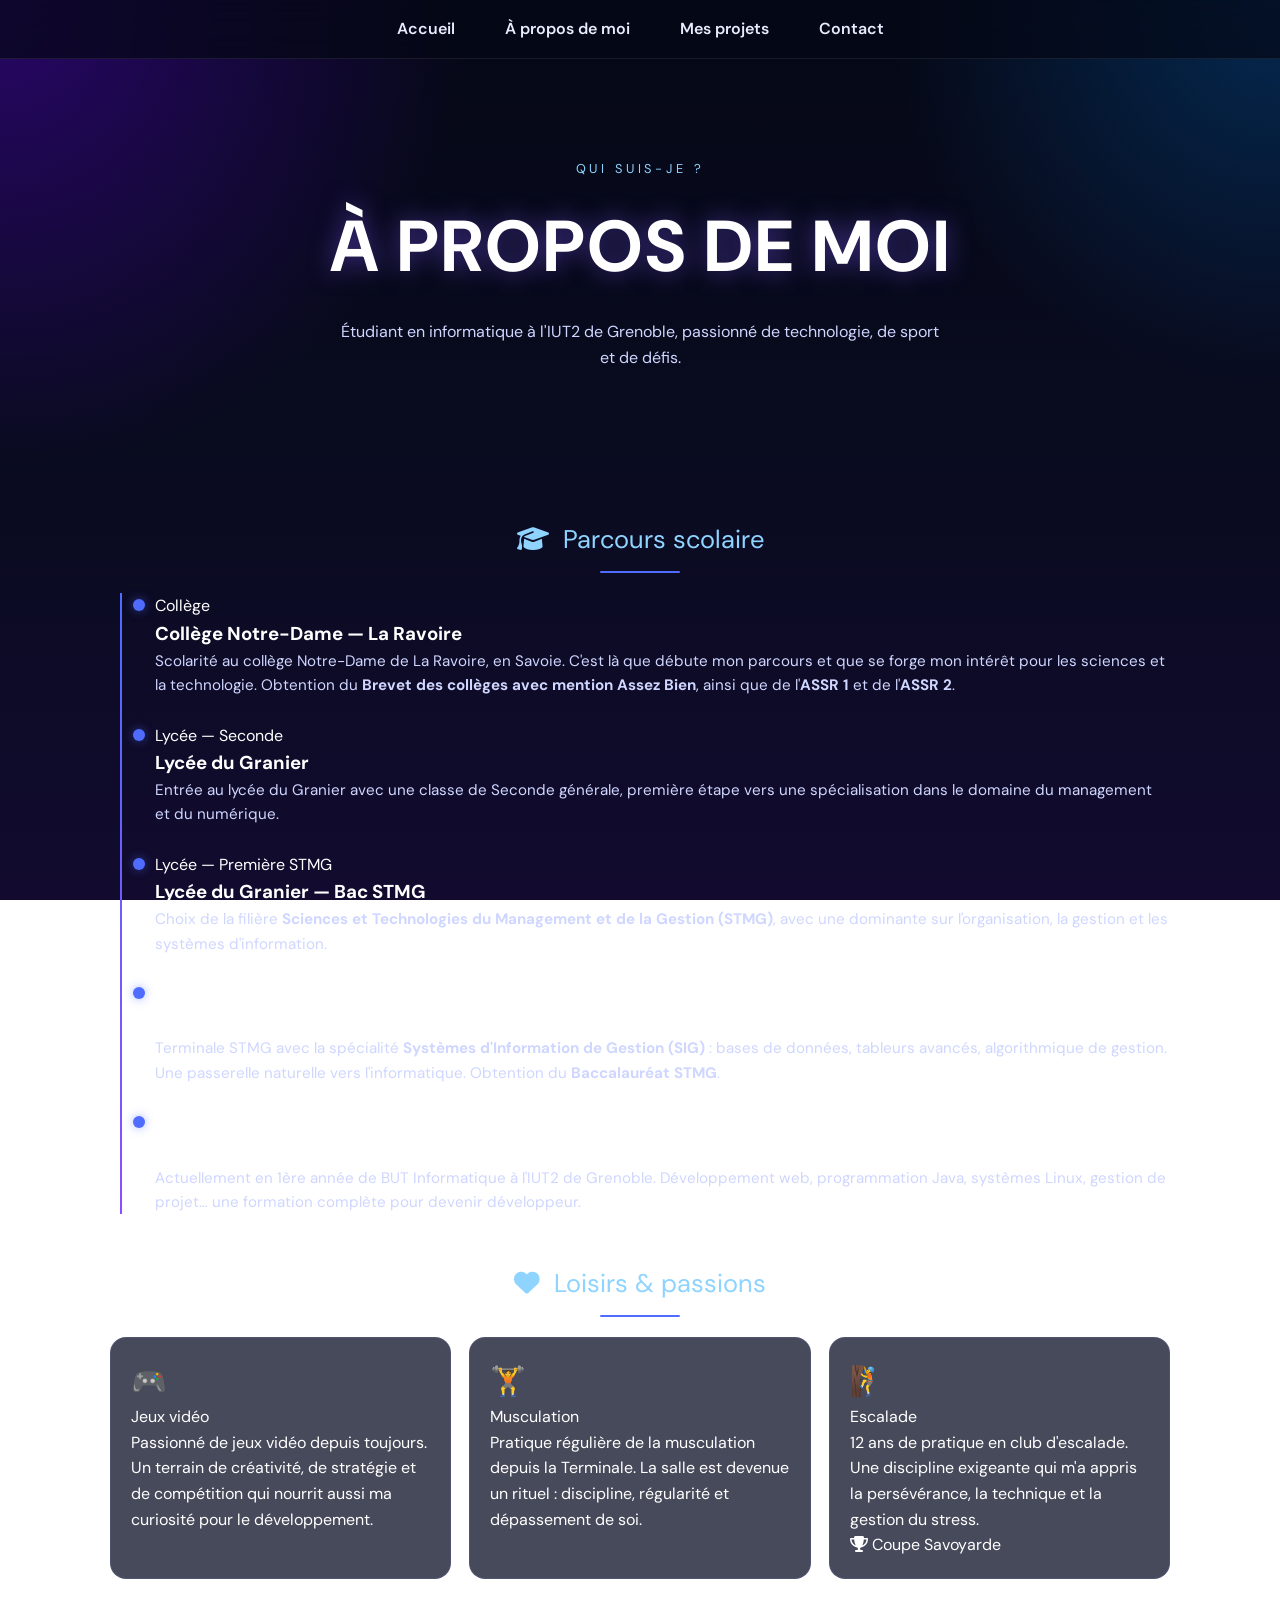
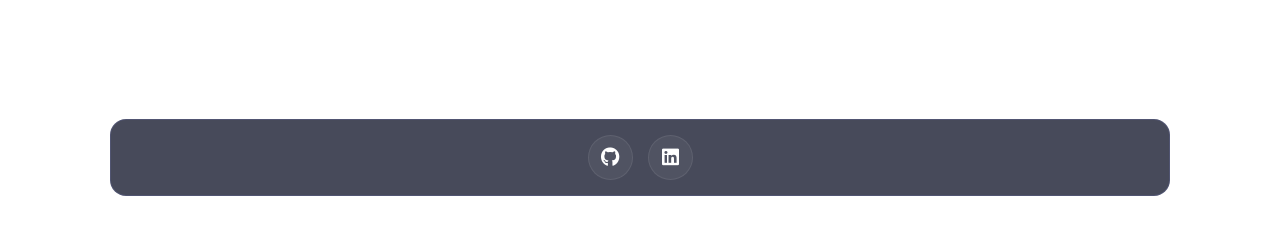
<file: A propos de moi.html>
<!DOCTYPE html>
<html lang="fr">
  <head>
    <meta charset="UTF-8" />
    <meta name="viewport" content="width=device-width, initial-scale=1.0" />
    <meta http-equiv="X-UA-Compatible" content="ie=edge" />
    <title>À propos – Philippe Diego</title>
    <link rel="stylesheet" href="styles.css" />
    <link rel="stylesheet" href="https://cdnjs.cloudflare.com/ajax/libs/font-awesome/6.5.1/css/all.min.css" />
    <link href="https://fonts.googleapis.com/css2?family=Syne:wght@400;700;800&family=DM+Sans:ital,wght@0,300;0,400;1,300&display=swap" rel="stylesheet" />
 
    
  </head>
 
  <body>
    <!-- Ambiance visuelle -->
    <div class="blob blob-1"></div>
    <div class="blob blob-2"></div>
 
    <header>
      <div class="header-container">
        <nav class="header-right">
          <ul>
            <li><a href="index.html">Accueil</a></li>
            <li><a href="A propos de moi.html">À propos de moi</a></li>
            <li><a href="projets.html">Mes projets</a></li>
            <li><a href="contact.html">Contact</a></li>
          </ul>
        </nav>
      </div>
    </header>
 
    <!-- Hero -->
    <div class="hero">
      <p class="hero-label">Qui suis-je ?</p>
      <h1>À propos de moi</h1>
      <p class="hero-sub">
        Étudiant en informatique à l'IUT2 de Grenoble, passionné de technologie,
        de sport et de défis.
      </p>
    </div>
 
    <section id="apropos" class="page-section">
 
      <!-- Parcours scolaire -->
      <p class="section-heading"><i class="fas fa-graduation-cap"></i>&nbsp; Parcours scolaire</p>
 
      <div class="timeline">
 
        <div class="timeline-item">
          <div class="timeline-dot"></div>
          <p class="timeline-year">Collège</p>
          <h3 class="timeline-title">Collège Notre-Dame — La Ravoire</h3>
          <p class="timeline-desc">
            Scolarité au collège Notre-Dame de La Ravoire, en Savoie. C'est là que
            débute mon parcours et que se forge mon intérêt pour les sciences et la technologie.
            Obtention du <strong>Brevet des collèges avec mention Assez Bien</strong>, ainsi que
            de l'<strong>ASSR 1</strong> et de l'<strong>ASSR 2</strong>.
          </p>
        </div>
 
        <div class="timeline-item">
          <div class="timeline-dot orange"></div>
          <p class="timeline-year orange">Lycée — Seconde</p>
          <h3 class="timeline-title">Lycée du Granier</h3>
          <p class="timeline-desc">
            Entrée au lycée du Granier avec une classe de Seconde générale, première
            étape vers une spécialisation dans le domaine du management et du numérique.
          </p>
        </div>
 
        <div class="timeline-item">
          <div class="timeline-dot orange"></div>
          <p class="timeline-year orange">Lycée — Première STMG</p>
          <h3 class="timeline-title">Lycée du Granier — Bac STMG</h3>
          <p class="timeline-desc">
            Choix de la filière <strong>Sciences et Technologies du Management et de la Gestion (STMG)</strong>,
            avec une dominante sur l'organisation, la gestion et les systèmes d'information.
          </p>
        </div>
 
        <div class="timeline-item">
          <div class="timeline-dot orange"></div>
          <p class="timeline-year orange">Lycée — Terminale STMG · Spécialité SIG</p>
          <h3 class="timeline-title">Lycée du Granier — Spécialité SIG</h3>
          <p class="timeline-desc">
            Terminale STMG avec la spécialité <strong>Systèmes d'Information de Gestion (SIG)</strong> :
            bases de données, tableurs avancés, algorithmique de gestion. Une passerelle
            naturelle vers l'informatique. Obtention du <strong>Baccalauréat STMG</strong>.
          </p>
        </div>
 
        <div class="timeline-item">
          <div class="timeline-dot"></div>
          <p class="timeline-year">Aujourd'hui</p>
          <h3 class="timeline-title">BUT Informatique — IUT2 Grenoble</h3>
          <p class="timeline-desc">
            Actuellement en 1ère année de BUT Informatique à l'IUT2 de Grenoble.
            Développement web, programmation Java, systèmes Linux, gestion de projet…
            une formation complète pour devenir développeur.
          </p>
        </div>
 
      </div>
 
      <!-- Loisirs -->
      <p class="section-heading"><i class="fas fa-heart"></i>&nbsp; Loisirs &amp; passions</p>
 
      <div class="hobbies-grid">
 
        <div class="hobby-card">
          <span class="hobby-icon">🎮</span>
          <p class="hobby-title">Jeux vidéo</p>
          <p class="hobby-desc">
            Passionné de jeux vidéo depuis toujours. Un terrain de créativité,
            de stratégie et de compétition qui nourrit aussi ma curiosité pour
            le développement.
          </p>
        </div>
 
        <div class="hobby-card">
          <span class="hobby-icon">🏋️</span>
          <p class="hobby-title">Musculation</p>
          <p class="hobby-desc">
            Pratique régulière de la musculation depuis la Terminale. La salle
            est devenue un rituel : discipline, régularité et dépassement de soi.
          </p>
        </div>
 
        <div class="hobby-card">
          <span class="hobby-icon">🧗</span>
          <p class="hobby-title">Escalade</p>
          <p class="hobby-desc">
            12 ans de pratique en club d'escalade. Une discipline exigeante
            qui m'a appris la persévérance, la technique et la gestion du stress.
          </p>
          <span class="trophy-badge"><i class="fas fa-trophy"></i> Coupe Savoyarde</span>
        </div>
 
      </div>
 
    </section>
 
    <footer>
      <div class="footer-content">
        <a href="https://github.com" target="_blank" rel="noopener" class="social-link">
          <i class="fab fa-github"></i>
        </a>
        <a href="https://www.linkedin.com" target="_blank" rel="noopener" class="social-link">
          <i class="fab fa-linkedin"></i>
        </a>
      </div>
    </footer>
  </body>
</html>
</file>
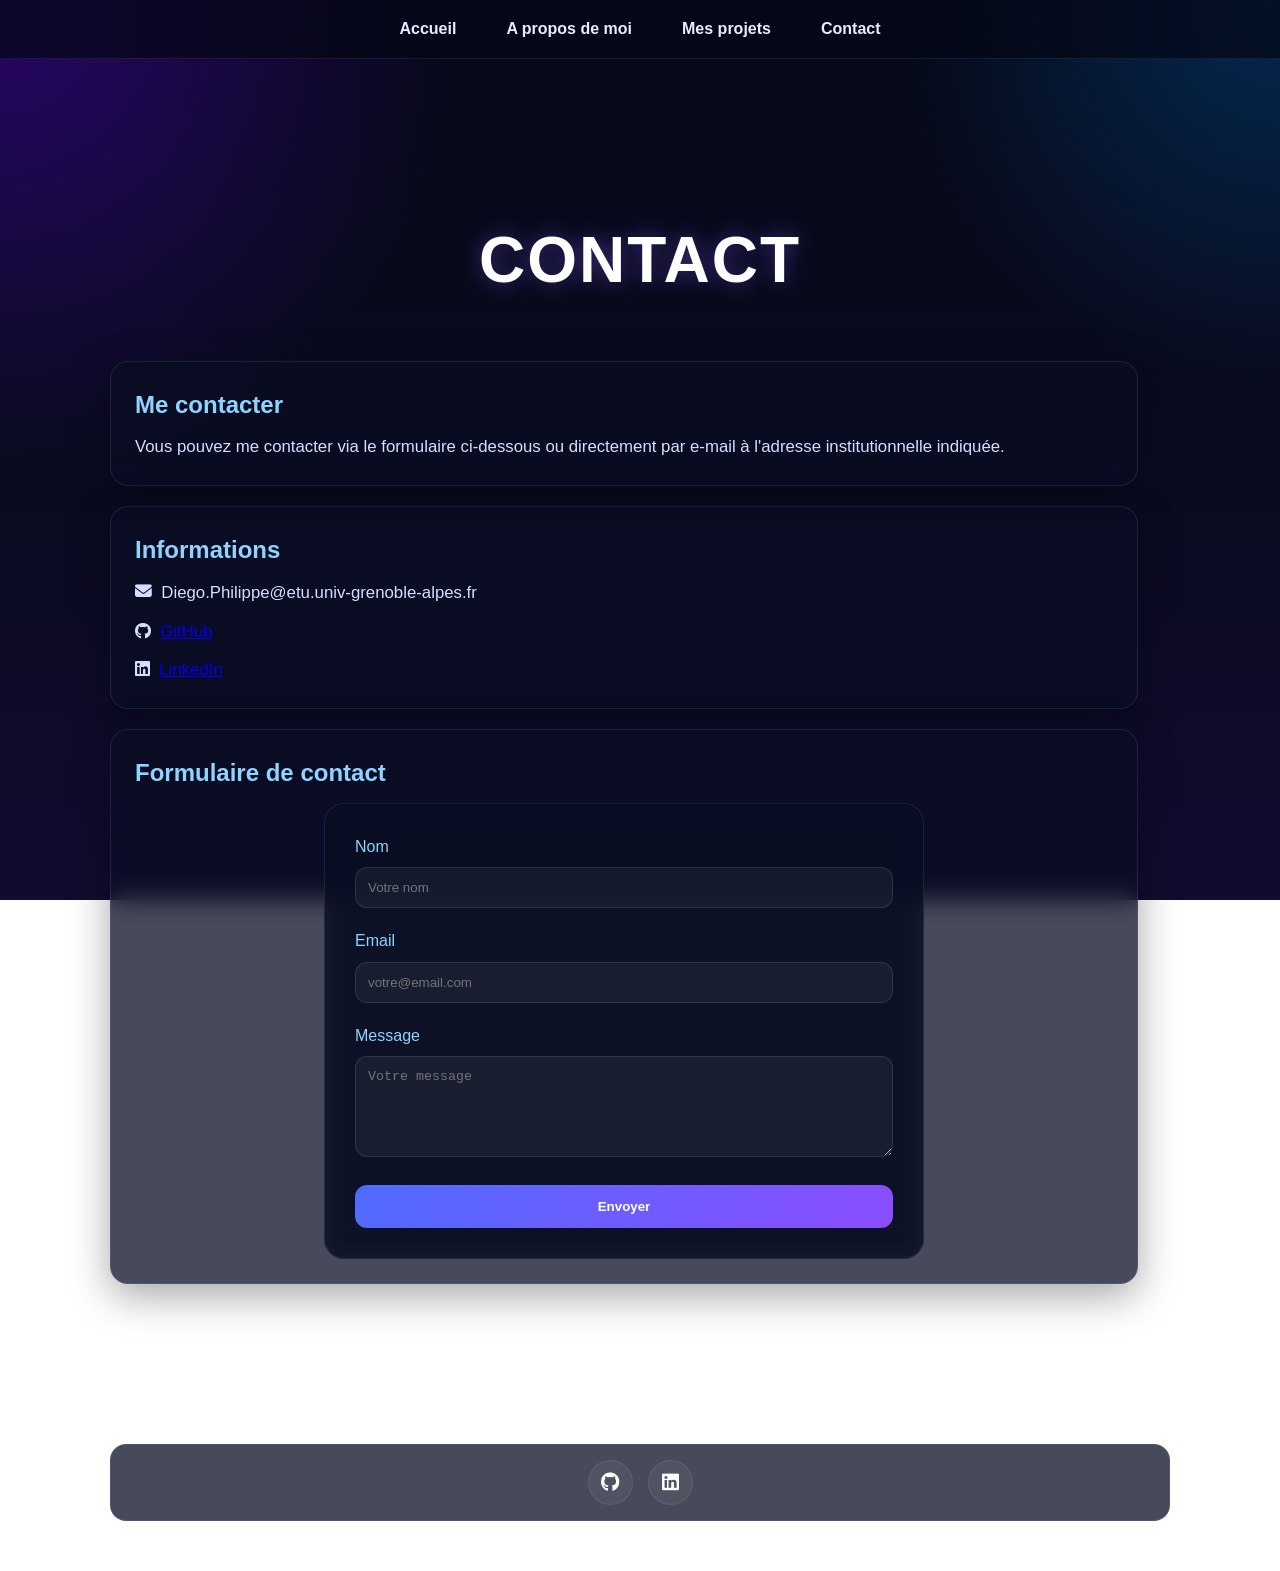
<file: contact.html>
<!DOCTYPE html>
<html lang="fr">
  <head>
    <meta charset="UTF-8" />
    <meta name="viewport" content="width=device-width, initial-scale=1.0" />
    <meta http-equiv="X-UA-Compatible" content="ie=edge" />
    <title>Contact – Philippe Diego</title>
    <link rel="stylesheet" href="styles.css" />
    <link
      rel="stylesheet"
      href="https://cdnjs.cloudflare.com/ajax/libs/font-awesome/6.5.1/css/all.min.css"
    />
  </head>
  <body>
    <header>
      <div class="header-container">
        <nav class="header-right">
          <ul>
            <li><a href="index.html">Accueil</a></li>
            <li><a href="A propos de moi.html">A propos de moi</a></li>
            <li><a href="projets.html">Mes projets</a></li>
            <li><a href="contact.html">Contact</a></li>
          </ul>
        </nav>
      </div>
    </header>
 
    <main>
      <section class="page-section">
        <h1 class="page-title">Contact</h1>
 
        <div class="card">
          <h2>Me contacter</h2>
          <p>
            Vous pouvez me contacter via le formulaire ci-dessous ou directement
            par e-mail à l'adresse institutionnelle indiquée.
          </p>
        </div>
 
        <div class="card">
          <h2>Informations</h2>
          <p>
            <i class="fas fa-envelope"></i>&nbsp;
            Diego.Philippe@etu.univ-grenoble-alpes.fr
          </p>
          <p style="margin-top: 0.75rem;">
            <i class="fab fa-github"></i>&nbsp;
            <a href="https://github.com" target="_blank" rel="noopener">GitHub</a>
          </p>
          <p style="margin-top: 0.75rem;">
            <i class="fab fa-linkedin"></i>&nbsp;
            <a href="https://www.linkedin.com" target="_blank" rel="noopener">LinkedIn</a>
          </p>
        </div>
 
        <div class="card">
          <h2>Formulaire de contact</h2>
          <form action="https://api.web3forms.com/submit" method="POST" class="contact-form">
 
            <input type="hidden" name="access_key" value="VOTRE_CLE_API_ICI" />
 
            <div class="form-group">
              <label for="name">Nom</label>
              <input type="text" id="name" name="name" required placeholder="Votre nom" />
            </div>
 
            <div class="form-group">
              <label for="email">Email</label>
              <input type="email" id="email" name="email" required placeholder="votre@email.com" />
            </div>
 
            <div class="form-group">
              <label for="message">Message</label>
              <textarea id="message" name="message" rows="5" required placeholder="Votre message"></textarea>
            </div>
 
            <button type="submit" class="submit-btn">Envoyer</button>
          </form>
        </div>
      </section>
    </main>
 
    <footer>
      <div class="footer-content">
        <a href="https://github.com" target="_blank" rel="noopener" class="social-link">
          <i class="fab fa-github"></i>
        </a>
        <a href="https://www.linkedin.com" target="_blank" rel="noopener" class="social-link">
          <i class="fab fa-linkedin"></i>
        </a>
      </div>
    </footer>
  </body>
</html>
</file>
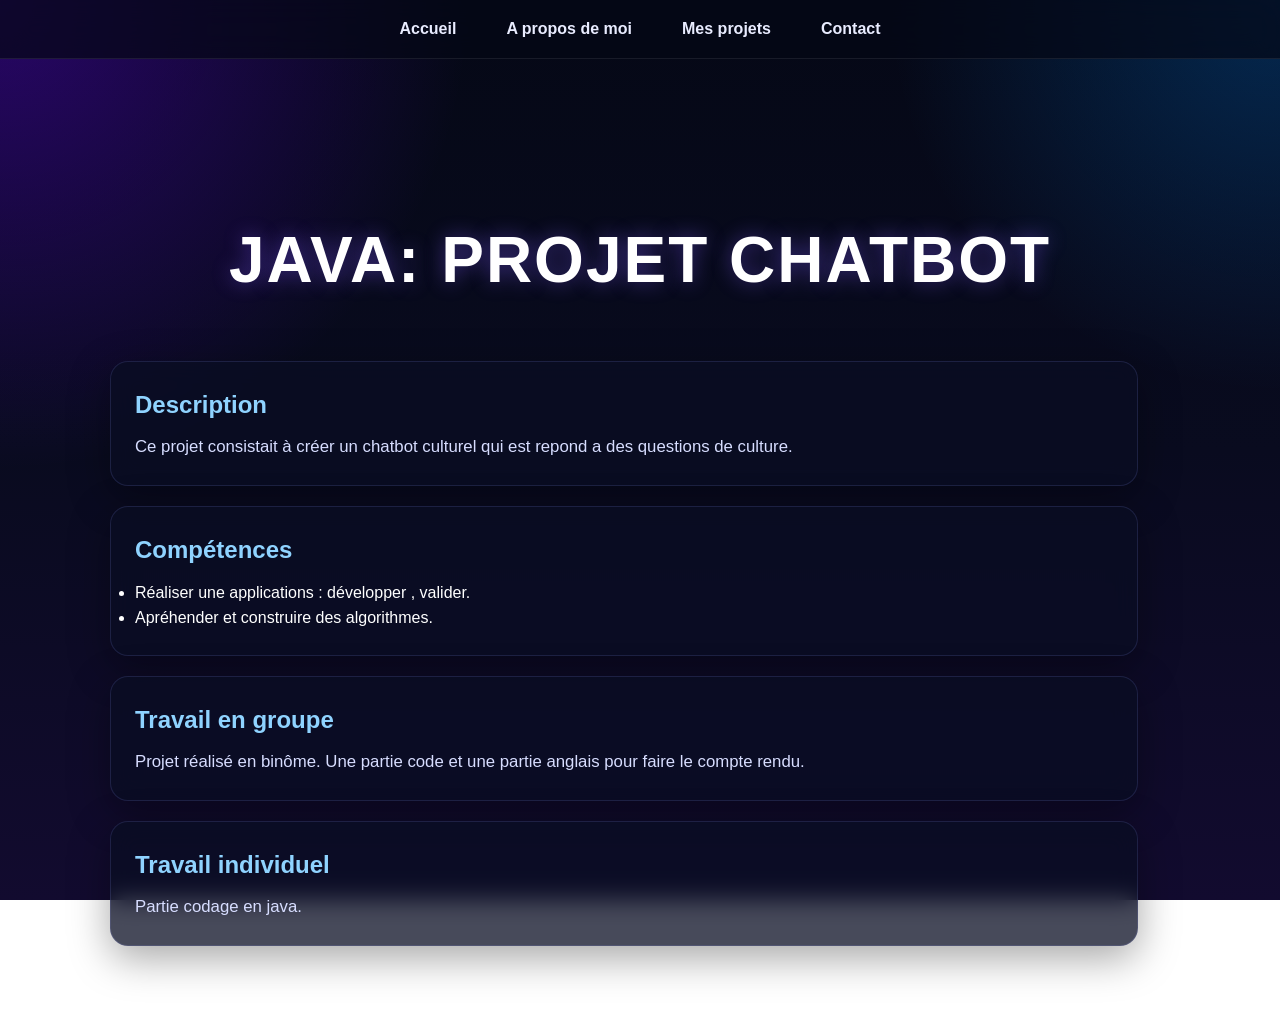
<file: projet1.html>
<!DOCTYPE html>
<html lang="fr">
 <head>
 <meta charset="UTF-8" />
 <meta name="viewport" content="width=device-width, initial-scale=1.0" />
 <title>Projet 1</title>
 <link rel="stylesheet" href="styles.css" />
 </head>
 <body>
 <header>
 <div class="header-container">
 <nav class="header-right">
 <ul>
 <li><a href="index.html">Accueil</a></li>
 <li><a href="A propos de moi.html">A propos de moi</a></li>
 <li><a href="projets.html">Mes projets</a></li>
 <li><a href="contact.html">Contact</a></li>
 </ul>
 </nav>
 </div>
 </header>

 <main>
 <section class="page-section">
 <h1 class="page-title">JAVA: Projet chatbot</h1>

 <div class="card">
 <h2>Description</h2>
 <p>
 Ce projet consistait à créer un chatbot culturel qui est repond a des questions de culture.
 </p>
 </div>

 <div class="card">
 <h2>Compétences</h2>
 <ul>
 <li>
 Réaliser une applications : développer , valider.
 </li>
 <li>
 Apréhender et construire des algorithmes.
 </li>
 </ul>
 </div>

 

 <div class="card">
 <h2>Travail en groupe</h2>
 <p>Projet réalisé en binôme. Une partie code et une partie anglais pour faire le compte rendu.</p>
 </div>

 <div class="card">
 <h2>Travail individuel</h2>
 <p>Partie codage en java.</p>
 </div>

 
 </section>
 </main>
 </body>
</html>
</file>
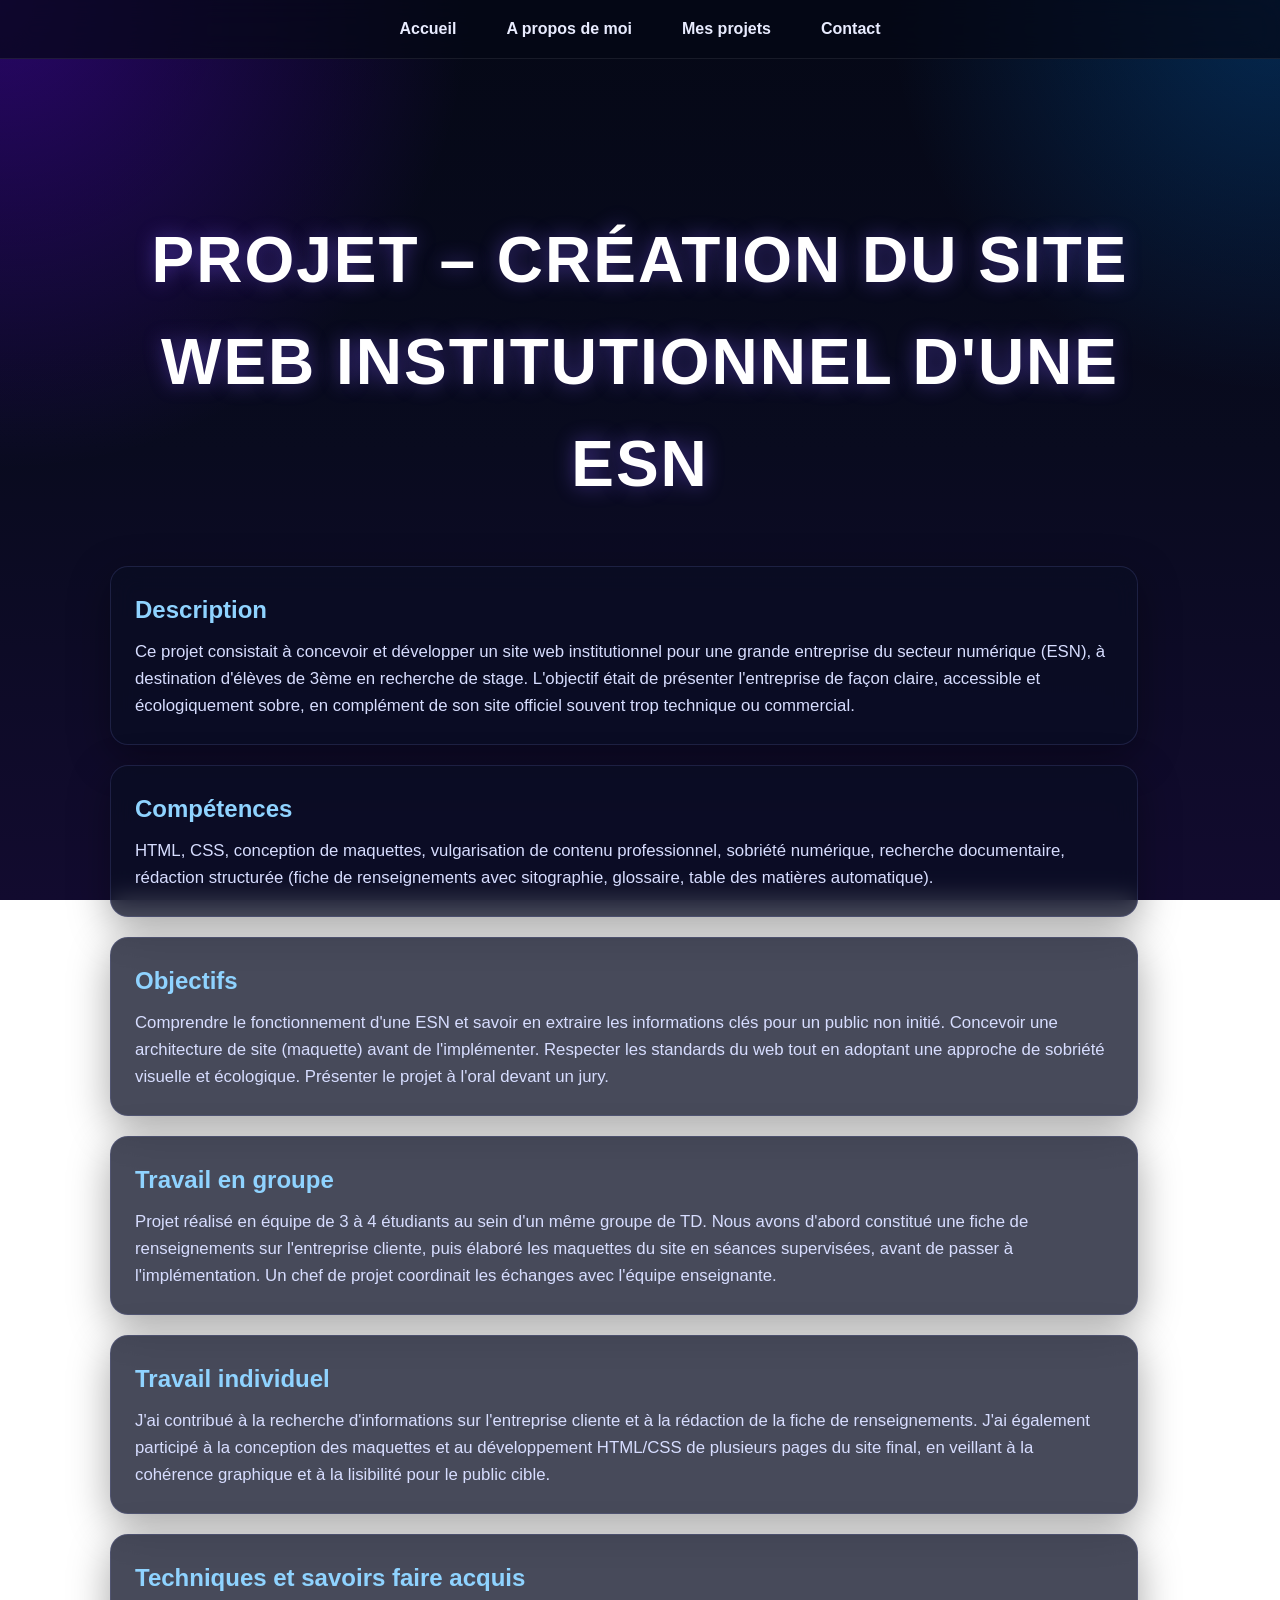
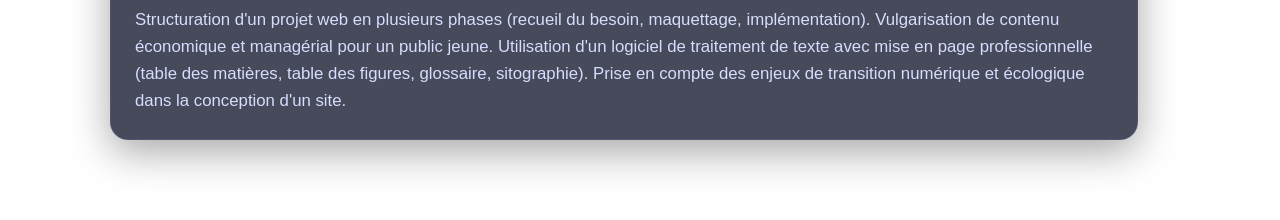
<file: projet2.html>
<!DOCTYPE html>
<html lang="fr">
  <head>
    <meta charset="UTF-8" />
    <meta name="viewport" content="width=device-width, initial-scale=1.0" />
    <title>SAE 1.05 & 1.06 – Site Web Institutionnel</title>
    <link rel="stylesheet" href="styles.css" />
  </head>
  <body>
    <header>
      <div class="header-container">
        <nav class="header-right">
          <ul>
            <li><a href="index.html">Accueil</a></li>
            <li><a href="A propos de moi.html">A propos de moi</a></li>
            <li><a href="projets.html">Mes projets</a></li>
            <li><a href="contact.html">Contact</a></li>
          </ul>
        </nav>
      </div>
    </header>
 
    <main>
      <section class="page-section">
        <h1 class="page-title">Projet – Création du site web institutionnel d'une ESN</h1>
 
        <div class="card">
          <h2>Description</h2>
          <p>
            Ce projet consistait à concevoir et développer un site web institutionnel pour une grande
            entreprise du secteur numérique (ESN), à destination d'élèves de 3ème en recherche de stage.
            L'objectif était de présenter l'entreprise de façon claire, accessible et écologiquement sobre,
            en complément de son site officiel souvent trop technique ou commercial.
          </p>
        </div>
 
        <div class="card">
          <h2>Compétences</h2>
          <p>
            HTML, CSS, conception de maquettes, vulgarisation de contenu professionnel, sobriété
            numérique, recherche documentaire, rédaction structurée (fiche de renseignements avec
            sitographie, glossaire, table des matières automatique).
          </p>
        </div>
 
        <div class="card">
          <h2>Objectifs</h2>
          <p>
            Comprendre le fonctionnement d'une ESN et savoir en extraire les informations clés pour un
            public non initié. Concevoir une architecture de site (maquette) avant de l'implémenter.
            Respecter les standards du web tout en adoptant une approche de sobriété visuelle et
            écologique. Présenter le projet à l'oral devant un jury.
          </p>
        </div>
 
        <div class="card">
          <h2>Travail en groupe</h2>
          <p>
            Projet réalisé en équipe de 3 à 4 étudiants au sein d'un même groupe de TD. Nous avons
            d'abord constitué une fiche de renseignements sur l'entreprise cliente, puis élaboré les
            maquettes du site en séances supervisées, avant de passer à l'implémentation. Un chef de
            projet coordinait les échanges avec l'équipe enseignante.
          </p>
        </div>
 
        <div class="card">
          <h2>Travail individuel</h2>
          <p>
            J'ai contribué à la recherche d'informations sur l'entreprise cliente et à la rédaction de la
            fiche de renseignements. J'ai également participé à la conception des maquettes et au
            développement HTML/CSS de plusieurs pages du site final, en veillant à la cohérence graphique
            et à la lisibilité pour le public cible.
          </p>
        </div>
 
        <div class="card">
          <h2>Techniques et savoirs faire acquis</h2>
          <p>
            Structuration d'un projet web en plusieurs phases (recueil du besoin, maquettage,
            implémentation). Vulgarisation de contenu économique et managérial pour un public jeune.
            Utilisation d'un logiciel de traitement de texte avec mise en page professionnelle (table des
            matières, table des figures, glossaire, sitographie). Prise en compte des enjeux de transition
            numérique et écologique dans la conception d'un site.
          </p>
        </div>
      </section>
    </main>
  </body>
</html>
</file>
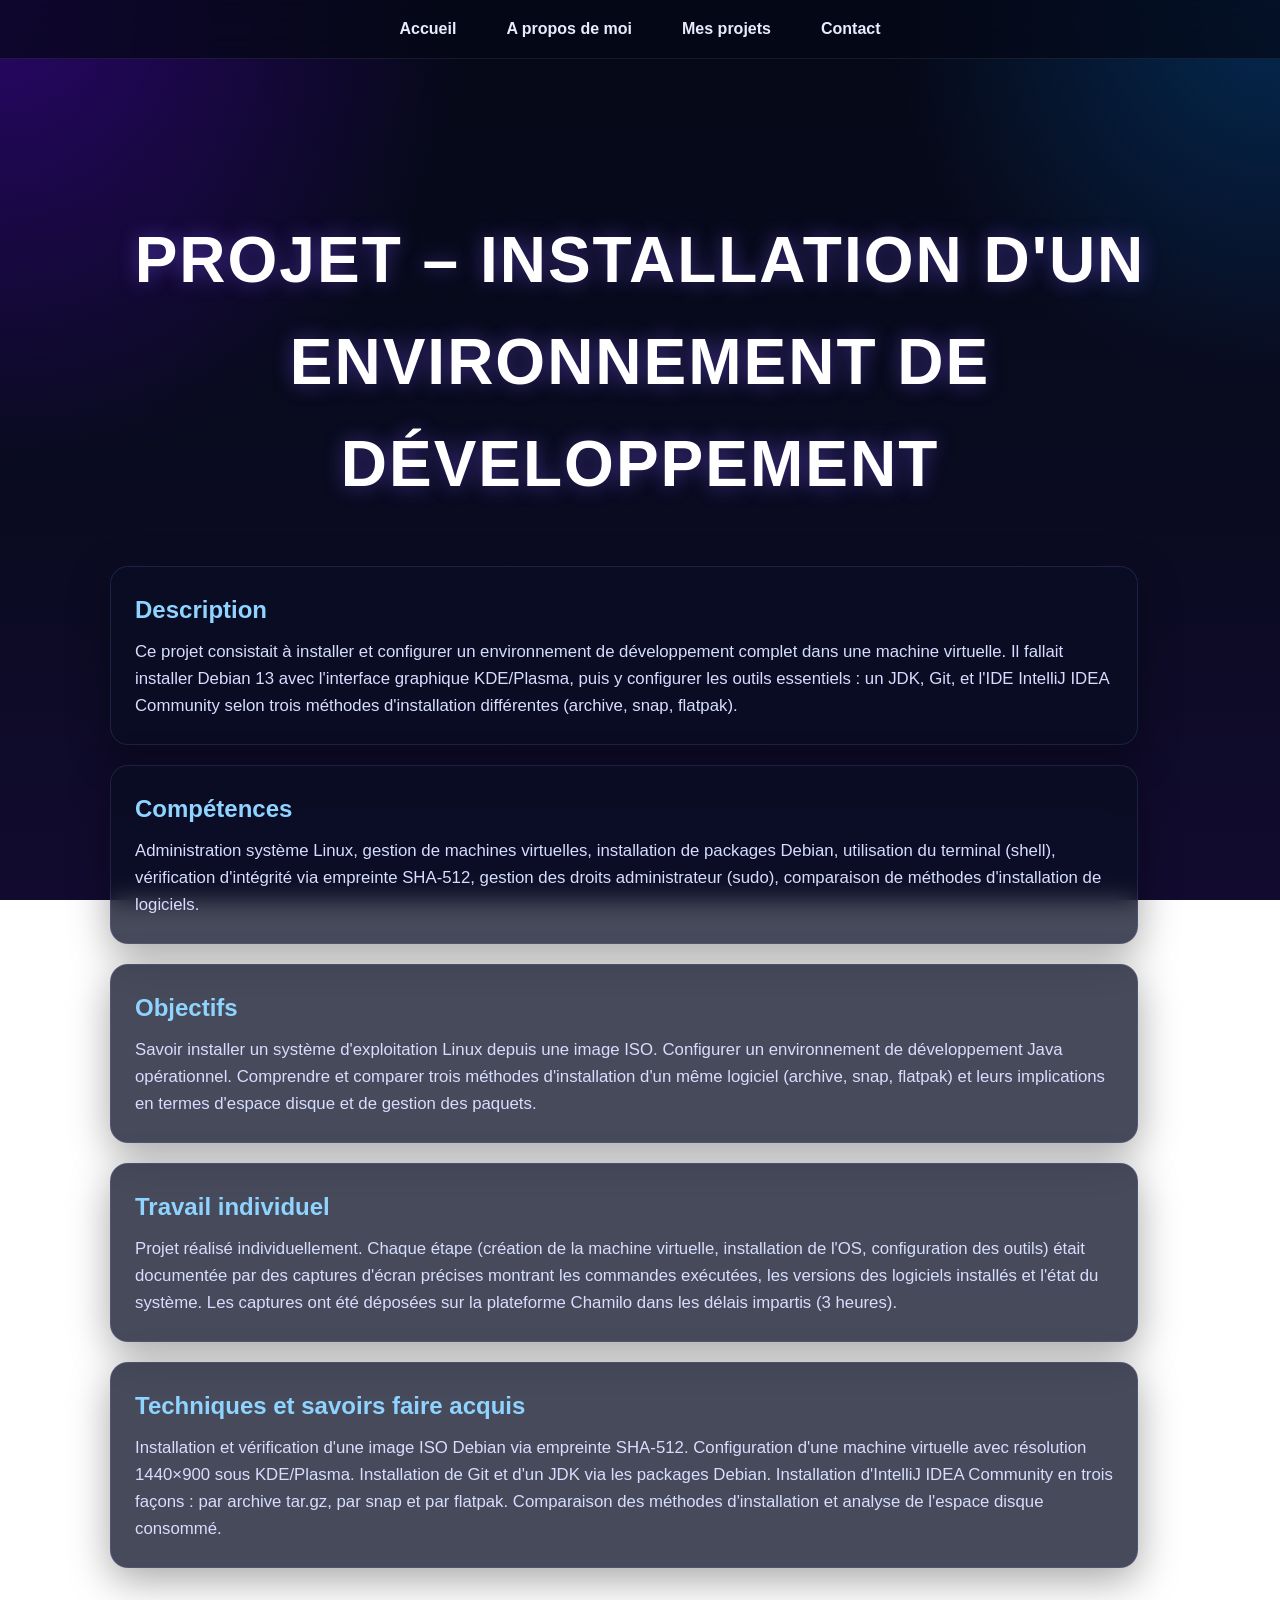
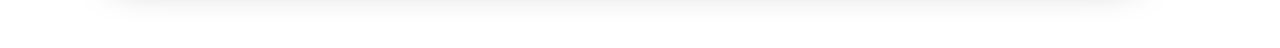
<file: projet3.html>
<!DOCTYPE html>
<html lang="fr">
  <head>
    <meta charset="UTF-8" />
    <meta name="viewport" content="width=device-width, initial-scale=1.0" />
    <title>S1.03 – Installation environnement de développement</title>
    <link rel="stylesheet" href="styles.css" />
  </head>
  <body>
    <header>
      <div class="header-container">
        <nav class="header-right">
          <ul>
            <li><a href="index.html">Accueil</a></li>
            <li><a href="A propos de moi.html">A propos de moi</a></li>
            <li><a href="projets.html">Mes projets</a></li>
            <li><a href="contact.html">Contact</a></li>
          </ul>
        </nav>
      </div>
    </header>
 
    <main>
      <section class="page-section">
        <h1 class="page-title">Projet – Installation d'un environnement de développement</h1>
 
        <div class="card">
          <h2>Description</h2>
          <p>
            Ce projet consistait à installer et configurer un environnement de développement complet
            dans une machine virtuelle. Il fallait installer Debian 13 avec l'interface graphique KDE/Plasma,
            puis y configurer les outils essentiels : un JDK, Git, et l'IDE IntelliJ IDEA Community selon
            trois méthodes d'installation différentes (archive, snap, flatpak).
          </p>
        </div>
 
        <div class="card">
          <h2>Compétences</h2>
          <p>
            Administration système Linux, gestion de machines virtuelles, installation de packages Debian,
            utilisation du terminal (shell), vérification d'intégrité via empreinte SHA-512, gestion des
            droits administrateur (sudo), comparaison de méthodes d'installation de logiciels.
          </p>
        </div>
 
        <div class="card">
          <h2>Objectifs</h2>
          <p>
            Savoir installer un système d'exploitation Linux depuis une image ISO. Configurer un
            environnement de développement Java opérationnel. Comprendre et comparer trois méthodes
            d'installation d'un même logiciel (archive, snap, flatpak) et leurs implications en termes
            d'espace disque et de gestion des paquets.
          </p>
        </div>
 
        <div class="card">
          <h2>Travail individuel</h2>
          <p>
            Projet réalisé individuellement. Chaque étape (création de la machine virtuelle, installation
            de l'OS, configuration des outils) était documentée par des captures d'écran précises montrant
            les commandes exécutées, les versions des logiciels installés et l'état du système.
            Les captures ont été déposées sur la plateforme Chamilo dans les délais impartis (3 heures).
          </p>
        </div>
 
        <div class="card">
          <h2>Techniques et savoirs faire acquis</h2>
          <p>
            Installation et vérification d'une image ISO Debian via empreinte SHA-512. Configuration
            d'une machine virtuelle avec résolution 1440×900 sous KDE/Plasma. Installation de Git et
            d'un JDK via les packages Debian. Installation d'IntelliJ IDEA Community en trois façons :
            par archive tar.gz, par snap et par flatpak. Comparaison des méthodes d'installation et
            analyse de l'espace disque consommé.
          </p>
        </div>
      </section>
    </main>
  </body>
</html>
</file>
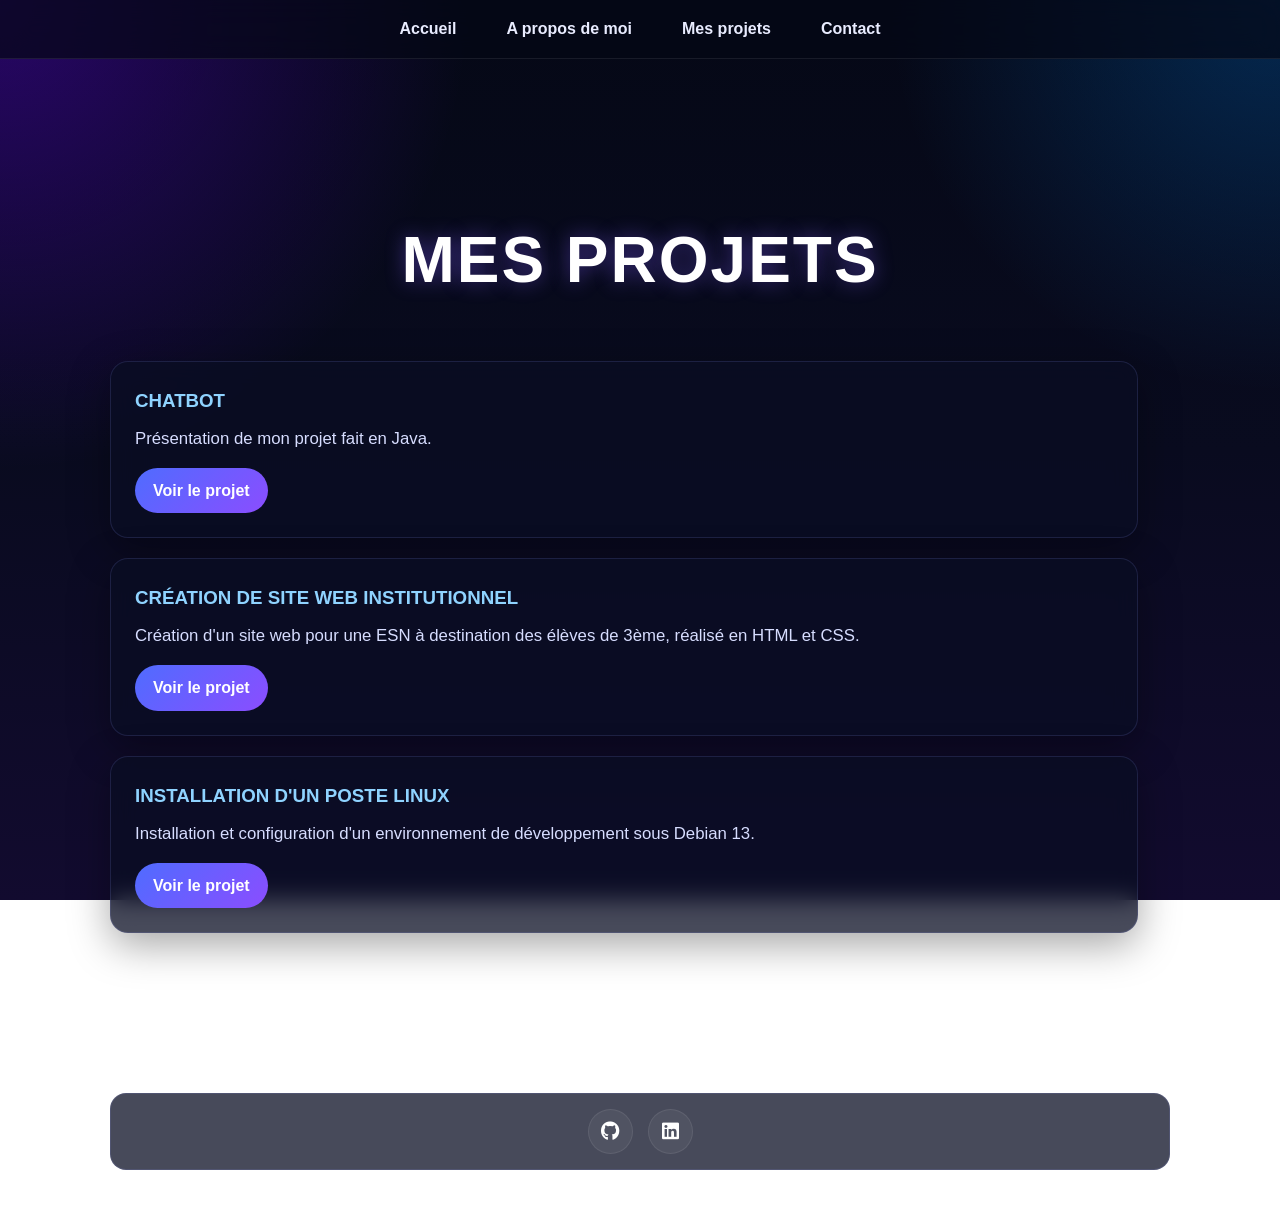
<file: projets.html>
<!DOCTYPE html>
<html lang="fr">
  <head>
    <meta charset="UTF-8" />
    <meta name="viewport" content="width=device-width, initial-scale=1.0" />
    <meta http-equiv="X-UA-Compatible" content="ie=edge" />
    <title>Mes projets – Philippe Diego</title>
    <link rel="stylesheet" href="styles.css" />
    <link
      rel="stylesheet"
      href="https://cdnjs.cloudflare.com/ajax/libs/font-awesome/6.5.1/css/all.min.css"
    />
  </head>
  <body>
    <header>
      <div class="header-container">
        <nav class="header-right">
          <ul>
            <li><a href="index.html">Accueil</a></li>
            <li><a href="A propos de moi.html">A propos de moi</a></li>
            <li><a href="projets.html">Mes projets</a></li>
            <li><a href="contact.html">Contact</a></li>
          </ul>
        </nav>
      </div>
    </header>
 
    <main>
      <section class="page-section">
        <h1 class="page-title">Mes projets</h1>
 
        <div class="card">
          <h3>CHATBOT</h3>
          <p>Présentation de mon projet fait en Java.</p>
          <a href="projet1.html" class="project-link">Voir le projet</a>
        </div>
 
        <div class="card">
          <h3>CRÉATION DE SITE WEB INSTITUTIONNEL</h3>
          <p>Création d'un site web pour une ESN à destination des élèves de 3ème, réalisé en HTML et CSS.</p>
          <a href="projet2.html" class="project-link">Voir le projet</a>
        </div>
 
        <div class="card">
          <h3>INSTALLATION D'UN POSTE LINUX</h3>
          <p>Installation et configuration d'un environnement de développement sous Debian 13.</p>
          <a href="projet3.html" class="project-link">Voir le projet</a>
        </div>
      </section>
    </main>
 
    <footer>
      <div class="footer-content">
        <a href="https://github.com" target="_blank" rel="noopener" class="social-link">
          <i class="fab fa-github"></i>
        </a>
        <a href="https://www.linkedin.com" target="_blank" rel="noopener" class="social-link">
          <i class="fab fa-linkedin"></i>
        </a>
      </div>
    </footer>
  </body>
</html>
</file>
<file: styles.css>
* {
 margin: 0;
 padding: 0;
 box-sizing: border-box;
}

html {
 scroll-behavior: smooth;
}

body {
 min-height: 100vh;
 font-family: Arial, Helvetica, sans-serif;
 color: #ffffff;
 background:
 radial-gradient(circle at top left, rgba(106, 0, 255, 0.35), transparent 28%),
 radial-gradient(circle at top right, rgba(0, 140, 255, 0.25), transparent 22%),
 linear-gradient(180deg, #050816 0%, #090b1f 45%, #120b2f 100%);
 background-attachment: fixed;
 overflow-x: hidden;
 line-height: 1.6;
}

header {
 position: sticky;
 top: 0;
 z-index: 1000;
 backdrop-filter: blur(14px);
 background: rgba(5, 8, 22, 0.65);
 border-bottom: 1px solid rgba(255, 255, 255, 0.08);
}

.header-container {
 max-width: 1200px;
 margin: 0 auto;
 padding: 18px 24px;
 display: flex;
 align-items: center;
 justify-content: space-between;
}

.header-right {
 width: 100%;
}

.photo-main {
 width: 64px;
 height: 64px;
 object-fit: cover;
 border-radius: 50%;
 border: 2px solid rgba(130, 140, 255, 0.9);
 box-shadow: 0 0 18px rgba(89, 92, 255, 0.35);
}

.header-right ul {
 list-style: none;
 display: flex;
 justify-content: center;
 align-items: center;
 gap: 24px;
 flex-wrap: wrap;
}

.header-right a {
 color: #e9ecff;
 text-decoration: none;
 font-weight: 600;
 padding: 10px 14px;
 border-radius: 999px;
 transition: 0.3s ease;
}

.header-right a:hover {
 background: rgba(255, 255, 255, 0.08);
 color: #8fd3ff;
}

body > h1,
.card,
footer {
 width: min(1100px, calc(100% - 32px));
 margin-left: auto;
 margin-right: auto;
}

.page-title {
 padding: 90px 0 30px;
 text-align: center;
 font-size: clamp(2.2rem, 5vw, 4.2rem);
 letter-spacing: 2px;
 text-transform: uppercase;
 text-shadow: 0 0 20px rgba(127, 92, 255, 0.45);
}

.card {
 margin-top: 24px;
 padding: 28px;
 border-radius: 24px;
 background: rgba(10, 14, 35, 0.72);
 border: 1px solid rgba(140, 150, 255, 0.14);
 box-shadow: 0 12px 40px rgba(0, 0, 0, 0.35);
 backdrop-filter: blur(12px);
 transition: transform 0.3s ease, box-shadow 0.3s ease;
}

.card:hover {
 transform: translateY(-4px);
 box-shadow: 0 16px 50px rgba(47, 66, 255, 0.18);
}

.card h2 {
 margin-bottom: 14px;
 color: #8fd3ff;
 font-size: 1.5rem;
}

.card p {
 color: #d7ddff;
 font-size: 1.05rem;
}


footer {
 margin: 40px auto 30px;
 padding-bottom: 24px;
}

.footer-content {
 display: flex;
 justify-content: center;
 gap: 16px;
 padding: 18px;
 border-radius: 20px;
 background: rgba(10, 14, 35, 0.72);
 border: 1px solid rgba(140, 150, 255, 0.14);
 backdrop-filter: blur(12px);
}

.social-link {
 width: 48px;
 height: 48px;
 display: inline-flex;
 align-items: center;
 justify-content: center;
 border-radius: 50%;
 color: #ffffff;
 text-decoration: none;
 background: linear-gradient(135deg, rgba(84, 96, 255, 0.25), rgba(146, 72, 255, 0.25));
 border: 1px solid rgba(255, 255, 255, 0.08);
 transition: 0.3s ease;
 font-size: 1.2rem;
}

.social-link:hover {
 transform: translateY(-3px) scale(1.06);
 background: linear-gradient(135deg, rgba(84, 96, 255, 0.55), rgba(146, 72, 255, 0.55));
 box-shadow: 0 0 18px rgba(109, 87, 255, 0.35);
}

html {
 scroll-behavior: smooth;
}

.page-section {
 min-height: 100vh;
 padding: 120px 20px 60px;
 scroll-margin-top: 90px;
}

.section-title {
 text-align: center;
 font-size: 2.4rem;
 margin-bottom: 28px;
 color: #8fd3ff;
}
.header-right ul {
 list-style: none;
 display: flex;
 justify-content: center;
 align-items: center;
 gap: 24px;
 flex-wrap: wrap;
}

.header-right a {
 color: #e9ecff;
 text-decoration: none;
 font-weight: 600;
 padding: 10px 14px;
 border-radius: 999px;
 transition: 0.3s ease;
}

.header-right a:hover {
 background: rgba(255, 255, 255, 0.08);
 color: #8fd3ff;
}
.project-link {
 display: inline-block;
 margin-top: 16px;
 padding: 10px 16px;
 border-radius: 999px;
 text-decoration: none;
 color: #fff;
 background: linear-gradient(135deg, #4f6cff, #8b4dff);
}
html {
 scroll-behavior: smooth;
}

.page-section {
 min-height: 100vh;
 padding: 120px 20px 60px;
 scroll-margin-top: 90px;
}

.section-title {
 text-align: center;
 font-size: 2.4rem;
 margin-bottom: 28px;
 color: #8fd3ff;
}

.project-link {
 display: inline-block;
 margin-top: 16px;
 padding: 10px 16px;
 border-radius: 999px;
 text-decoration: none;
 color: #fff;
 background: linear-gradient(135deg, #4f6cff, #8b4dff);
}
.contact-form {
 max-width: 600px;
 margin: 0 auto;
 padding: 30px;
 background: rgba(10, 14, 35, 0.72);
 border-radius: 20px;
 border: 1px solid rgba(140, 150, 255, 0.14);
 backdrop-filter: blur(12px);
}

.form-group {
 margin-bottom: 20px;
}

.form-group label {
 display: block;
 margin-bottom: 8px;
 color: #8fd3ff;
}

.form-group input,
.form-group textarea {
 width: 100%;
 padding: 12px;
 border-radius: 12px;
 background: rgba(255, 255, 255, 0.05);
 border: 1px solid rgba(255, 255, 255, 0.1);
 color: #ffffff;
}

.submit-btn {
 width: 100%;
 padding: 14px;
 border-radius: 12px;
 border: none;
 background: linear-gradient(135deg, #4f6cff, #8b4dff);
 color: white;
 font-weight: bold;
 cursor: pointer;
 transition: 0.3s;
}

.submit-btn:hover {
 transform: translateY(-2px);
 box-shadow: 0 0 15px rgba(139, 77, 255, 0.4);
}
@media (max-width: 768px) {
 .header-container {
 flex-direction: column;
 gap: 14px;
 }

 .page-title {
 padding-top: 50px;
 }

 .card {
 padding: 22px;
 }

 .header-right ul {
 gap: 10px;
 flex-wrap: wrap;
 justify-content: center;
 }
}
/* =========================
   RESET & BASE
========================= */
* {
  margin: 0;
  padding: 0;
  box-sizing: border-box;
}

html {
  scroll-behavior: smooth;
}

body {
  min-height: 100vh;
  font-family: 'DM Sans', Arial, sans-serif;
  color: #ffffff;
  background:
    radial-gradient(circle at top left, rgba(106, 0, 255, 0.35), transparent 30%),
    radial-gradient(circle at top right, rgba(0, 140, 255, 0.25), transparent 25%),
    linear-gradient(180deg, #050816 0%, #090b1f 50%, #120b2f 100%);
  background-attachment: fixed;
  overflow-x: hidden;
  line-height: 1.6;
}

/* =========================
   HEADER
========================= */
header {
  position: sticky;
  top: 0;
  z-index: 1000;
  backdrop-filter: blur(16px);
  background: rgba(5, 8, 22, 0.7);
  border-bottom: 1px solid rgba(255, 255, 255, 0.08);
}

.header-container {
  max-width: 1200px;
  margin: auto;
  padding: 16px 24px;
  display: flex;
  justify-content: center;
}

.header-right ul {
  list-style: none;
  display: flex;
  gap: 18px;
  flex-wrap: wrap;
}

.header-right a {
  color: #e9ecff;
  text-decoration: none;
  font-weight: 600;
  padding: 10px 16px;
  border-radius: 999px;
  transition: 0.3s;
}

.header-right a:hover {
  background: rgba(255, 255, 255, 0.08);
  color: #8fd3ff;
  transform: translateY(-2px);
}

/* =========================
   HERO
========================= */
.hero {
  text-align: center;
  padding: 100px 20px 40px;
}

.hero-label {
  font-size: 0.8rem;
  letter-spacing: 0.3em;
  text-transform: uppercase;
  color: #8fd3ff;
  margin-bottom: 10px;
}

.hero h1 {
  font-size: clamp(2.5rem, 6vw, 4.5rem);
  text-transform: uppercase;
  letter-spacing: 2px;
  text-shadow: 0 0 25px rgba(127, 92, 255, 0.5);
}

.hero-sub {
  max-width: 600px;
  margin: 15px auto 0;
  color: #cfd6ff;
}

/* =========================
   SECTION
========================= */
.page-section {
  max-width: 1100px;
  margin: auto;
  padding: 60px 20px;
}

.section-heading {
  text-align: center;
  font-size: 1.6rem;
  margin: 50px 0 20px;
  color: #8fd3ff;
  position: relative;
}

.section-heading::after {
  content: "";
  display: block;
  width: 80px;
  height: 2px;
  background: #4f6cff;
  margin: 10px auto 0;
  border-radius: 2px;
}

/* =========================
   CARDS / TIMELINE
========================= */
.card {
  background: rgba(10, 14, 35, 0.75);
  border: 1px solid rgba(140, 150, 255, 0.15);
  border-radius: 18px;
  padding: 24px;
  margin: 20px 0;
  backdrop-filter: blur(12px);
  transition: 0.3s;
}

.card:hover {
  transform: translateY(-6px);
  box-shadow: 0 10px 40px rgba(79, 108, 255, 0.25);
}

.card h2,
.card h3 {
  color: #8fd3ff;
  margin-bottom: 10px;
}

/* TIMELINE */
.timeline {
  position: relative;
  padding-left: 25px;
}

.timeline::before {
  content: "";
  position: absolute;
  left: 10px;
  top: 0;
  bottom: 0;
  width: 2px;
  background: linear-gradient(#4f6cff, #8b4dff);
}

.timeline-item {
  margin-bottom: 25px;
  padding-left: 20px;
  position: relative;
}

.timeline-dot {
  position: absolute;
  left: -2px;
  top: 6px;
  width: 12px;
  height: 12px;
  border-radius: 50%;
  background: #4f6cff;
  box-shadow: 0 0 10px rgba(79, 108, 255, 0.5);
}

.timeline-title {
  font-weight: bold;
  color: #fff;
}

.timeline-desc {
  color: #cfd6ff;
  font-size: 0.95rem;
}

/* =========================
   HOBBIES
========================= */
.hobbies-grid {
  display: grid;
  grid-template-columns: repeat(auto-fit, minmax(220px, 1fr));
  gap: 18px;
}

.hobby-card {
  background: rgba(10, 14, 35, 0.75);
  border: 1px solid rgba(140, 150, 255, 0.15);
  padding: 20px;
  border-radius: 16px;
  transition: 0.3s;
}

.hobby-card:hover {
  transform: translateY(-5px);
  border-color: #4f6cff;
}

.hobby-icon {
  font-size: 1.8rem;
  margin-bottom: 10px;
}

/* =========================
   BUTTONS
========================= */
.project-link,
.btn-voir-plus {
  display: inline-block;
  margin-top: 15px;
  padding: 10px 18px;
  border-radius: 999px;
  text-decoration: none;
  color: #fff;
  background: linear-gradient(135deg, #4f6cff, #8b4dff);
  transition: 0.3s;
  font-weight: 600;
}

.project-link:hover,
.btn-voir-plus:hover {
  transform: translateY(-3px);
  box-shadow: 0 0 18px rgba(139, 77, 255, 0.4);
}

/* =========================
   FOOTER
========================= */
footer {
  margin-top: 60px;
  padding: 20px;
  text-align: center;
}

.footer-content {
  display: flex;
  justify-content: center;
  gap: 15px;
  padding: 15px;
  border-radius: 16px;
  background: rgba(10, 14, 35, 0.75);
  border: 1px solid rgba(140, 150, 255, 0.15);
}

.social-link {
  width: 45px;
  height: 45px;
  display: flex;
  align-items: center;
  justify-content: center;
  border-radius: 50%;
  background: rgba(255,255,255,0.05);
  transition: 0.3s;
}

.social-link:hover {
  transform: scale(1.1);
  background: rgba(79,108,255,0.4);
}
</file>
